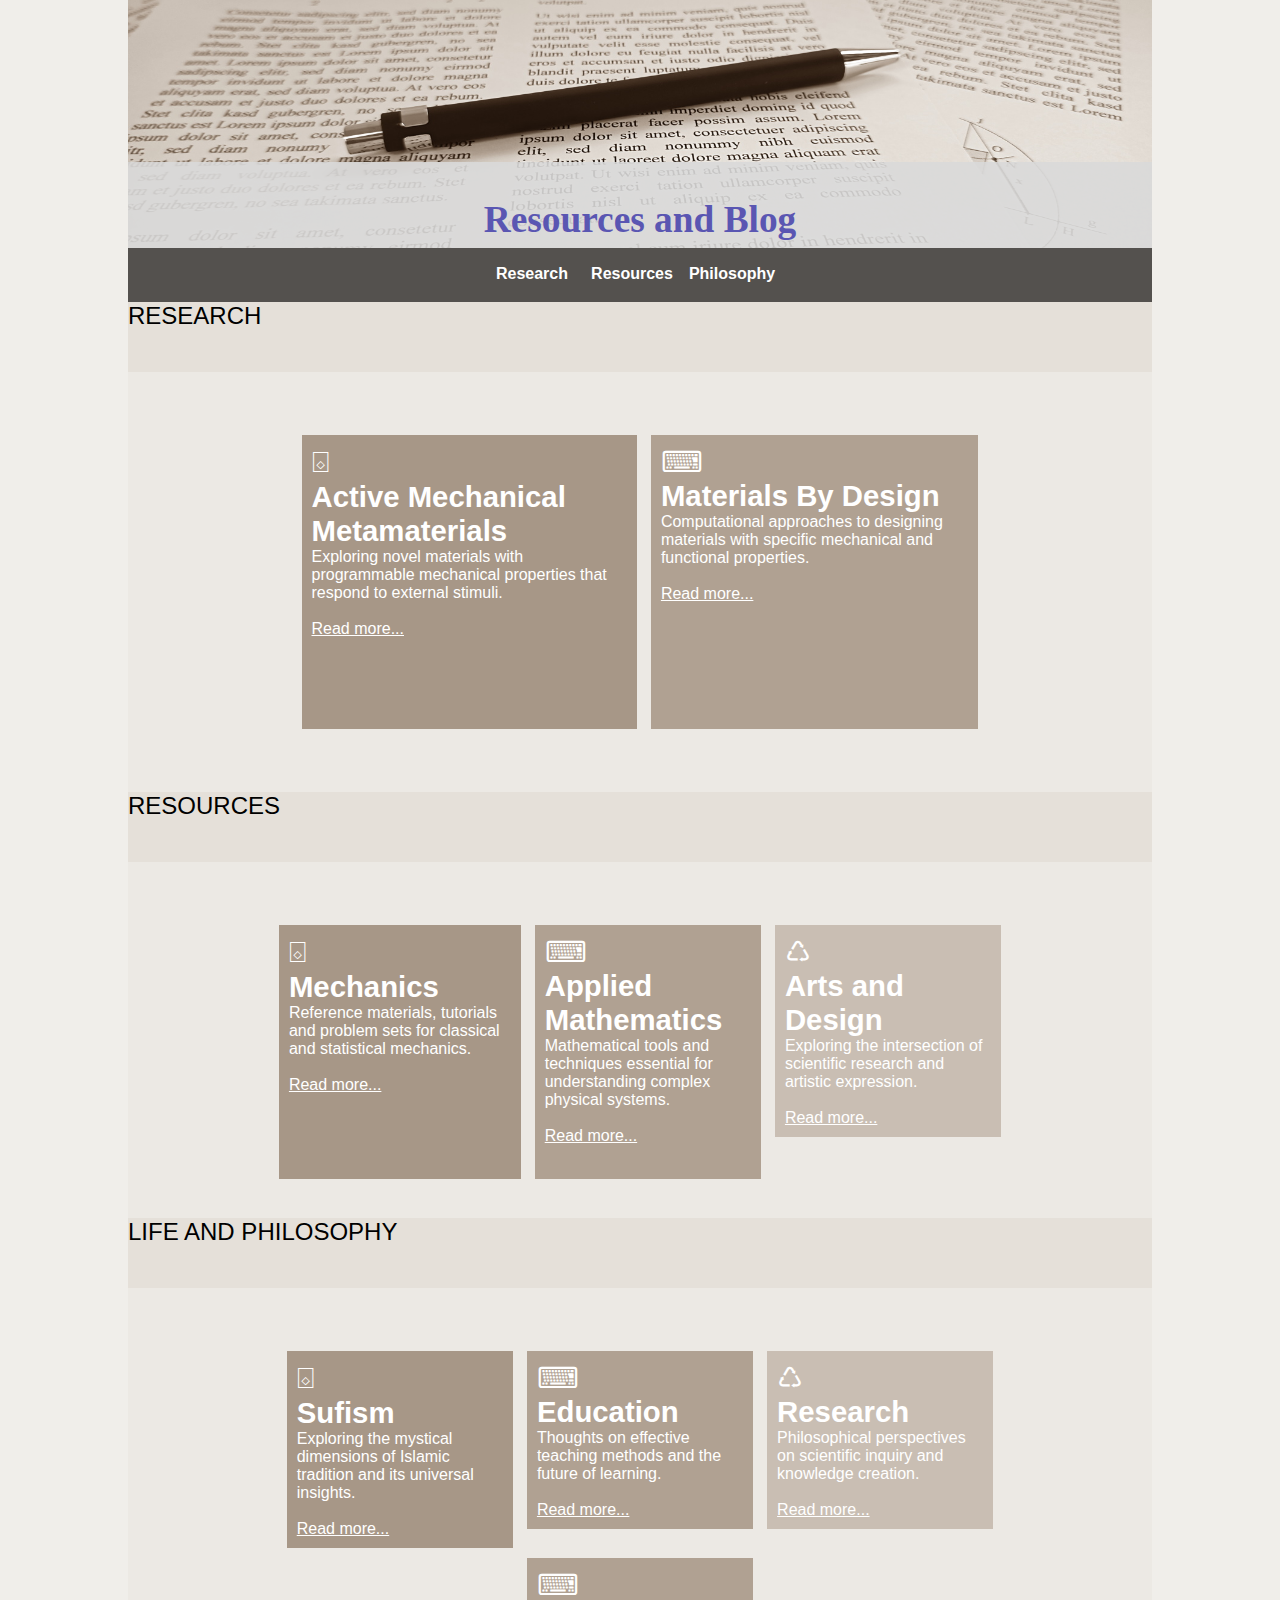
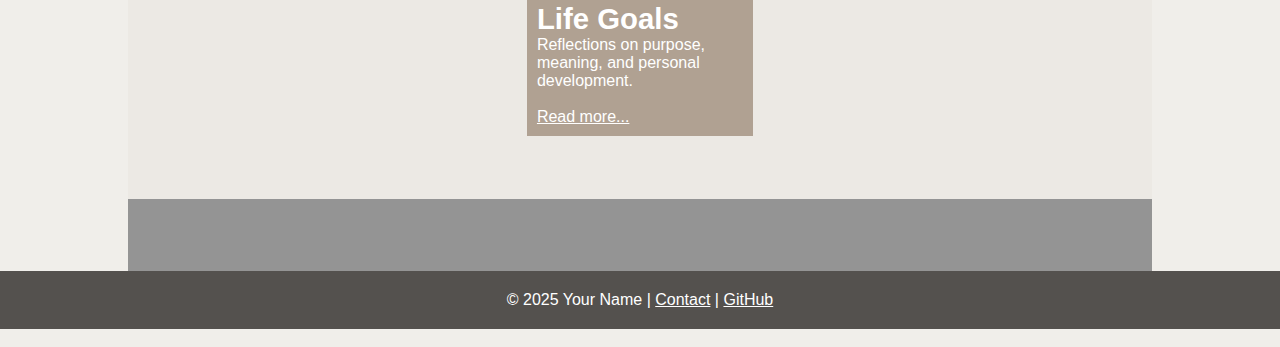
<file: index.html>
<!DOCTYPE html>
<html> 
<head>
    <meta charset="utf-8">
    <meta name="viewport" content="width=device-width, initial-scale=1">
    <meta name="description" content="Personal blog about research, resources, and philosophy">
    <meta name="keywords" content="mechanics, metamaterials, applied mathematics, sufism, education">
    <meta name="author" content="Your Name">
    <title>Your Research & Philosophy Blog</title>
    <link rel="stylesheet" type="text/css" href="index_html.css">
    <!-- Add favicon -->
    <link rel="icon" type="image/x-icon" href="favicon.ico">
</head>
<body>
<div class="textstyle1">
    <div id="container_6a5612c4">
        <div class="textstyle1">
            <span class="textstyle2"><br/><br/><br/><br/><br/><br/><br/><br/><br/></span>
            <div id="container_70954eb3">
                <div id="container_70954eb3_padding">
                    <div class="textstyle1">
                        <span class="textstyle3">Resources and Blog</span>
                    </div>
                </div>
            </div>
        </div>
    </div>
    <span class="textstyle4"><br/></span>
    
    <!-- Navigation Menu -->
    <div id="container_23932c22">
        <div id="container_23932c22_padding">
            <div class="textstyle1">
                <div id="menu_3dae042d">
                    <div class="menuholder1">
                        <a href="javascript:void(0);">
                            <div id="menuentry_30ba40bc" class="menustyle1 menu_3dae042d_mainMenuEntry mobileEntry">
                                <div class="menuentry_text1">
                                    <span class="textstyle5">Menu &#9660;</span>
                                </div>
                            </div>
                        </a>
                        <a href="research.html">
                            <div id="menuentry_64f37254" class="menustyle1 menu_3dae042d_mainMenuEntry normalEntry">
                                <div class="menuentry_text2">
                                    <span class="textstyle6">Research</span>
                                </div>
                            </div>
                        </a>
                        <a href="resources.html" style="text-decoration:none">
                            <div id="menuentry_3f14847d" class="menustyle2 menu_3dae042d_mainMenuEntry normalEntry">
                                <div class="menuentry_text2">
                                    <span class="textstyle6">Resources</span>
                                </div>
                            </div>
                        </a>
                        <a href="philosophy.html" style="text-decoration:none">
                            <div id="menuentry_567eab73" class="menustyle3 menu_3dae042d_mainMenuEntry normalEntry">
                                <div class="menuentry_text2">
                                    <span class="textstyle6">Philosophy</span>
                                </div>
                            </div>
                        </a>

                        <script type="text/javascript" src="rc_images/wsp_menu.js"></script>
                        <script type="text/javascript">
                            var js_menu_3dae042d= new wsp_menu('menu_3dae042d', 'menu_3dae042d', 10, null, true);

                            js_menu_3dae042d.createMenuForItem('menuentry_30ba40bc', [
                                "<span class=\"textstyle7\">Research</span>", 'research.html', '',
                                "<span class=\"textstyle7\">Resources</span>", 'resources.html', '',
                                "<span class=\"textstyle7\">Philosophy</span>", 'philosophy.html', '']);
                            js_menu_3dae042d.createMenuForItem('menuentry_64f37254', []);
                            js_menu_3dae042d.createMenuForItem('menuentry_3f14847d', []);
                            js_menu_3dae042d.createMenuForItem('menuentry_567eab73', []);
                        </script>
                    </div>
                </div>
            </div>
            <div style="clear:both"></div>
        </div>
    </div>
    
    <span class="textstyle4"><br/></span>
    
    <!-- Research Section -->
    <div id="container_22e4a421">
        <div class="textstyle8">
            <h2 id="heading_3a41f573">RESEARCH</h2>
        </div>
    </div>
    <span class="textstyle4"><br/></span>
    
    <div id="container_358e6472">
        <div class="textstyle1">
            <span class="textstyle9"><br/><br/></span>
            <div id="container_638ba834">
                <div id="container_638ba834_padding">
                    <div class="textstyle1">
                        <div id="container_1364a63e">
                            <div id="container_1364a63e_padding">
                                <div class="textstyle8">
                                    <span class="textstyle10">&#9018;</span>
                                    <span class="textstyle11"><br/>Active Mechanical Metamaterials</span>
                                    <span class="textstyle12"><br/>Exploring novel materials with programmable mechanical properties that respond to external stimuli.</span>
                                    <span class="textstyle12"><br/><br/><a href="research/metamaterials.html" style="color: #FFFFFF">Read more...</a></span>
                                </div>
                            </div>
                        </div>
                        <div id="container_478afb3">
                            <div id="container_478afb3_padding">
                                <div class="textstyle8">
                                    <span class="textstyle10">&#9000;</span>
                                    <span class="textstyle11"><br/>Materials By Design</span>
                                    <span class="textstyle12"><br/>Computational approaches to designing materials with specific mechanical and functional properties.</span>
                                    <span class="textstyle12"><br/><br/><a href="research/materials-design.html" style="color: #FFFFFF">Read more...</a></span>
                                </div>
                            </div>
                        </div>
                    </div>
                    <div style="clear:both"></div>
                </div>
            </div>
            <span class="textstyle9"><br/></span>
            <span class="textstyle13"><br/><br/></span>
        </div>
    </div>
    
    <span class="textstyle4"><br/></span>
    
    <!-- Resources Section -->
    <div id="container_6aa538fc">
        <div class="textstyle1">
            <div id="container_5cbd2978">
                <div class="textstyle8">
                    <h2 id="heading_24539a3a">RESOURCES</h2>
                </div>
            </div>
            <div id="container_744bd6fd">
                <div class="textstyle1">
                    <span class="textstyle9"><br/><br/></span>
                    <div id="container_14e88ee0">
                        <div id="container_14e88ee0_padding">
                            <div class="textstyle1">
                                <div id="container_75efadc6">
                                    <div id="container_75efadc6_padding">
                                        <div class="textstyle8">
                                            <span class="textstyle10">&#9018;</span>
                                            <span class="textstyle11"><br/>Mechanics</span>
                                            <span class="textstyle12"><br/>Reference materials, tutorials and problem sets for classical and statistical mechanics.</span>
                                            <span class="textstyle12"><br/><br/><a href="resources/mechanics.html" style="color: #FFFFFF">Read more...</a></span>
                                        </div>
                                    </div>
                                </div>
                                <div id="container_62a75dad">
                                    <div id="container_62a75dad_padding">
                                        <div class="textstyle8">
                                            <span class="textstyle10">&#9000;</span>
                                            <span class="textstyle11"><br/>Applied Mathematics</span>
                                            <span class="textstyle12"><br/>Mathematical tools and techniques essential for understanding complex physical systems.</span>
                                            <span class="textstyle12"><br/><br/><a href="resources/mathematics.html" style="color: #FFFFFF">Read more...</a></span>
                                        </div>
                                    </div>
                                </div>
                                <div id="container_6a0088e0">
                                    <div id="container_6a0088e0_padding">
                                        <div class="textstyle8">
                                            <span class="textstyle10">&#9850;</span>
                                            <span class="textstyle11"><br/>Arts and Design</span>
                                            <span class="textstyle12"><br/>Exploring the intersection of scientific research and artistic expression.</span>
                                            <span class="textstyle12"><br/><br/><a href="resources/arts-design.html" style="color: #FFFFFF">Read more...</a></span>
                                        </div>
                                    </div>
                                </div>
                            </div>
                            <div style="clear:both"></div>
                        </div>
                    </div>
                    
                    <span class="textstyle9"><br/></span>
                    <span class="textstyle13"><br/></span>
                    
                    <!-- Philosophy Section -->
                    <div id="container_36e1e858">
                        <div class="textstyle8">
                            <h2 id="heading_3cfa0dcf">LIFE AND PHILOSOPHY</h2>
                        </div>
                    </div>
                    <div id="container_510d7fec">
                        <div class="textstyle1">
                            <span class="textstyle9"><br/><br/></span>
                            <div id="container_6f510895">
                                <div id="container_6f510895_padding">
                                    <div class="textstyle1">
                                        <div id="container_1d0e9860">
                                            <div id="container_1d0e9860_padding">
                                                <div class="textstyle8">
                                                    <span class="textstyle10">&#9018;</span>
                                                    <span class="textstyle11"><br/>Sufism</span>
                                                    <span class="textstyle12"><br/>Exploring the mystical dimensions of Islamic tradition and its universal insights.</span>
                                                    <span class="textstyle12"><br/><br/><a href="philosophy/sufism.html" style="color: #FFFFFF">Read more...</a></span>
                                                </div>
                                            </div>
                                        </div>
                                        <div id="container_2d65da9e">
                                            <div id="container_2d65da9e_padding">
                                                <div class="textstyle8">
                                                    <span class="textstyle10">&#9000;</span>
                                                    <span class="textstyle11"><br/>Education</span>
                                                    <span class="textstyle12"><br/>Thoughts on effective teaching methods and the future of learning.</span>
                                                    <span class="textstyle12"><br/><br/><a href="philosophy/education.html" style="color: #FFFFFF">Read more...</a></span>
                                                </div>
                                            </div>
                                        </div>
                                        <div id="container_3564bc16">
                                            <div id="container_3564bc16_padding">
                                                <div class="textstyle8">
                                                    <span class="textstyle10">&#9850;</span>
                                                    <span class="textstyle11"><br/>Research</span>
                                                    <span class="textstyle12"><br/>Philosophical perspectives on scientific inquiry and knowledge creation.</span>
                                                    <span class="textstyle12"><br/><br/><a href="philosophy/research-philosophy.html" style="color: #FFFFFF">Read more...</a></span>
                                                </div>
                                            </div>
                                        </div>
                                        <div id="container_1f421e47">
                                            <div id="container_1f421e47_padding">
                                                <div class="textstyle8">
                                                    <span class="textstyle10">&#9000;</span>
                                                    <span class="textstyle11"><br/>Life Goals</span>
                                                    <span class="textstyle12"><br/>Reflections on purpose, meaning, and personal development.</span>
                                                    <span class="textstyle12"><br/><br/><a href="philosophy/life-goals.html" style="color: #FFFFFF">Read more...</a></span>
                                                </div>
                                            </div>
                                        </div>
                                    </div>
                                    <div style="clear:both"></div>
                                </div>
                            </div>
                            <span class="textstyle9"><br/></span>
                            <span class="textstyle13"><br/><br/></span>
                        </div>
                    </div>
                    <span class="textstyle13"><br/></span>
                </div>
            </div>
            <span class="textstyle9"><br/><br/></span>
            <span class="textstyle9"><br/></span>
            <span class="textstyle13"><br/></span>
        </div>
    </div>
    
    <!-- Footer -->
    <div id="footer" style="background-color: #54514E; padding: 20px; color: #FFFFFF; text-align: center;">
        <div class="textstyle1">
            <span style="font-size: 12pt; font-family: Arial, Helvetica, sans-serif;">
                © 2025 Your Name | <a href="mailto:your.email@example.com" style="color: #FFFFFF;">Contact</a> | <a href="https://github.com/yourusername" style="color: #FFFFFF;">GitHub</a>
            </span>
        </div>
    </div>
    
    <span class="textstyle14"><br/></span>
</div>
</body>
</html>
</file>
<file: index_html.css>
h1, h2, h3 { margin:0; padding:0; font-weight:normal; font-style:normal; }
a { color:#5D5D9E; } 
a:visited { color:#5D5D9E; } 
a:active { color:#5C615E; } 
a:hover { color:#B2B3B4; } 
#menu_3dae042d a { text-decoration: none; }
#menu_3dae042d_pane { background-color: #736B65; border: 1px solid #736B65; padding-top: 10px; padding-bottom: 10px; box-shadow: 2px 2px 6px 0px rgba(8, 8, 8, 0.784314); }
#menu_3dae042d_hr { background-color: #736B65; height: 1px; border: none; }
#menu_3dae042d_entry { padding-left: 10px; padding-right: 10px; padding-top: 3px; padding-bottom: 3px; }
#menu_3dae042d_entry:hover { background-color: #323232; color: #FFFFFF !important; }
#menu_3dae042d_entry:hover span { color:#FFFFFF !important; }
		.menu_3dae042d_mainMenuEntry { text-align: center; }
		.menu_3dae042d_mainMenuEntry:hover {	background-color:#FFFFFF; }
		.menu_3dae042d_mainMenuEntry:hover span {	color:#000000 !important; }
		#menu_3dae042d .mobileEntry { display: none; } 
		#menu_3dae042d .normalEntry { display: block; } 
		@media only screen and (max-width:600px) { 
			#menu_3dae042d .mobileEntry { display: block; } 
			#menu_3dae042d .normalEntry { display: none; } 
		}
body { background-color:#F0EEEA; padding:0;  margin: 0; }
.textstyle1 { text-align:center; }
#container_6a5612c4 { vertical-align: top; position:relative; display: inline-block; width:100%; min-height:206px; max-width:1024px; background-color:#FFFFFF; background-image: url(rc_images/planning.jpg); background-position:center center; background-size:cover;  }
.textstyle2 { font-size:12pt; font-family:Segoe, 'Segoe UI', 'Helvetica Neue', sans-serif; color:#000000;  }
#container_70954eb3 { vertical-align: top; position:relative; display: inline-block; width:100%; min-height:66px; background-color:rgba(217, 217, 217, 0.898039);  }
#container_70954eb3_padding { margin: 30px 10px 0px 10px;display: block;  }
.textstyle3 { font-size:28pt; font-family:'Segoe Print', 'Bradley Hand', Chilanka, TSCu_Comic, casual, cursive; color:#5A56B2; font-weight:bold; line-height: 1.5;  }
.textstyle4 { font-size:12pt; font-family:Arial, Helvetica, sans-serif; color:#000000;  }
#container_23932c22 { vertical-align: top; position:relative; display: inline-block; width:100%; min-height:14px; max-width:1024px; background-color:#54514E;  }
#container_23932c22_padding { margin: 10px; display: block;  }
#menu_3dae042d { vertical-align: bottom; position:relative; display: inline-block; width:336px; height:34px; max-width:800px; text-align:left; background:none;  }
.menuholder1 { position: relative; overflow: hidden; width: 100%; height: 100%; }
.menustyle1 { position:absolute; width:100px; height:34px; left:10px;  }
.menuentry_text1 { position:absolute; top:0px; bottom:0px; left:0px; right:0px; margin-top:auto; margin-bottom:auto; margin-left:auto; margin-right:auto; height:23px;  }
.textstyle5 { font-size:13pt; font-family:Segoe, 'Segoe UI', 'Helvetica Neue', sans-serif; color:#FFFFFF; font-weight:bold;  white-space: nowrap; }
.menuentry_text2 { position:absolute; top:0px; bottom:0px; left:0px; right:0px; margin-top:auto; margin-bottom:auto; margin-left:auto; margin-right:auto; height:19px;  }
.textstyle6 { font-size:12pt; font-family:Bahnschrift, 'DIN Alternate', 'Franklin Gothic Medium', sans-serif-condensed, sans-serif; color:#FFFFFF; font-weight:bold;  white-space: nowrap; }
.menustyle2 { position:absolute; width:100px; height:34px; left:110px;  }
.menustyle3 { position:absolute; width:100px; height:34px; left:210px;  }
.textstyle7 { font-size:15pt; font-family:Segoe, 'Segoe UI', 'Helvetica Neue', sans-serif; color:#FFFFFF; font-weight:bold;  white-space: nowrap; }
#container_22e4a421 { vertical-align: top; position:relative; display: inline-block; width:100%; min-height:70px; max-width:1024px; background-color:#E5E0D9;  }
.textstyle8 { text-align:left; }
#heading_3a41f573 { vertical-align: bottom; position:relative; display: inline-block; background:none; font-size:18pt; font-family:'Arial Black', Gadget, sans-serif; color:#000000; text-align:left;  }
#container_358e6472 { vertical-align: top; position:relative; display: inline-block; width:100%; min-height:70px; max-width:1024px; background-color:#ECE9E4;  }
.textstyle9 { font-size:12pt; font-family:Segoe, 'Segoe UI', 'Helvetica Neue', sans-serif; color:#000000; line-height: 1.5;  }
#container_638ba834 { vertical-align: top; position:relative; display: inline-block; width:100%; min-height:150px; max-width:800px; background:none;  }
#container_638ba834_padding { margin: 10px; display: block;  }
#container_1364a63e { vertical-align: top; position:relative; display: inline-block; margin:5px; width:43%; min-height:294px; background-color:#A79787;  }
#container_1364a63e_padding { margin: 10px; display: block;  }
.textstyle10 { font-size:22pt; font-family:Segoe, 'Segoe UI', 'Helvetica Neue', sans-serif; color:#FFFFFF;  }
.textstyle11 { font-size:22pt; font-family:Segoe, 'Segoe UI', 'Helvetica Neue', sans-serif; color:#FFFFFF; font-weight:bold;  }
.textstyle12 { font-size:12pt; font-family:Bahnschrift, 'DIN Alternate', 'Franklin Gothic Medium', sans-serif-condensed, sans-serif; color:#FFFFFF;  }
#container_478afb3 { vertical-align: top; position:relative; display: inline-block; margin:5px; width:42%; min-height:294px; background-color:#B0A192;  }
#container_478afb3_padding { margin: 10px; display: block;  }
.textstyle13 { font-size:12pt; font-family:Segoe, 'Segoe UI', 'Helvetica Neue', sans-serif; color:#000000; font-weight:bold; line-height: 1.5;  }
#container_6aa538fc { vertical-align: top; position:relative; display: inline-block; width:100%; min-height:70px; max-width:1024px; background-color:#949494;  }
#container_5cbd2978 { vertical-align: top; position:relative; display: inline-block; width:100%; min-height:70px; max-width:1024px; background-color:#E5E0D9;  }
#heading_24539a3a { vertical-align: bottom; position:relative; display: inline-block; background:none; font-size:18pt; font-family:'Arial Black', Gadget, sans-serif; color:#000000; text-align:left;  }
#container_744bd6fd { vertical-align: top; position:relative; display: inline-block; width:100%; min-height:70px; max-width:1024px; background-color:#ECE9E4;  }
#container_14e88ee0 { vertical-align: top; position:relative; display: inline-block; width:100%; min-height:150px; max-width:800px; background:none;  }
#container_14e88ee0_padding { margin: 10px; display: block;  }
#container_75efadc6 { vertical-align: top; position:relative; display: inline-block; margin:5px; width:31%; min-height:254px; background-color:#A79787;  }
#container_75efadc6_padding { margin: 10px; display: block;  }
#container_62a75dad { vertical-align: top; position:relative; display: inline-block; margin:5px; width:29%; min-height:254px; background-color:#B0A192;  }
#container_62a75dad_padding { margin: 10px; display: block;  }
#container_6a0088e0 { vertical-align: top; position:relative; display: inline-block; margin:5px; width:29%; min-height:150px; background-color:#C9BEB3;  }
#container_6a0088e0_padding { margin: 10px; display: block;  }
#container_36e1e858 { vertical-align: top; position:relative; display: inline-block; width:100%; min-height:70px; max-width:1024px; background-color:#E5E0D9;  }
#heading_3cfa0dcf { vertical-align: bottom; position:relative; display: inline-block; background:none; font-size:18pt; font-family:'Arial Black', Gadget, sans-serif; color:#000000; text-align:left;  }
#container_510d7fec { vertical-align: top; position:relative; display: inline-block; width:100%; min-height:70px; max-width:1024px; background-color:#ECE9E4;  }
#container_6f510895 { vertical-align: top; position:relative; display: inline-block; width:100%; min-height:150px; max-width:800px; background:none;  }
#container_6f510895_padding { margin: 10px; display: block;  }
#container_1d0e9860 { vertical-align: top; position:relative; display: inline-block; margin:5px; width:29%; min-height:150px; background-color:#A79787;  }
#container_1d0e9860_padding { margin: 10px; display: block;  }
#container_2d65da9e { vertical-align: top; position:relative; display: inline-block; margin:5px; width:29%; min-height:150px; background-color:#B0A192;  }
#container_2d65da9e_padding { margin: 10px; display: block;  }
#container_3564bc16 { vertical-align: top; position:relative; display: inline-block; margin:5px; width:29%; min-height:150px; background-color:#C9BEB3;  }
#container_3564bc16_padding { margin: 10px; display: block;  }
#container_1f421e47 { vertical-align: top; position:relative; display: inline-block; margin:5px; width:29%; min-height:150px; background-color:#B0A192;  }
#container_1f421e47_padding { margin: 10px; display: block;  }
.textstyle14 { font-size:10pt; font-family:Arial, Helvetica, sans-serif; color:#000000;  }
@media only screen and (max-width: 720px)
{
		#container_1364a63e { width:100%;  }
		#container_478afb3 { width:100%;  }
		#container_75efadc6 { width:100%;  }
		#container_62a75dad { width:100%;  }
		#container_6a0088e0 { width:100%;  }
		#container_1d0e9860 { width:100%;  }
		#container_2d65da9e { width:100%;  }
		#container_3564bc16 { width:100%;  }
		#container_1f421e47 { width:100%;  }
}
@media only screen and (max-width: 450px)
{
		#menu_3dae042d { width:100px;  }
}
</file>
